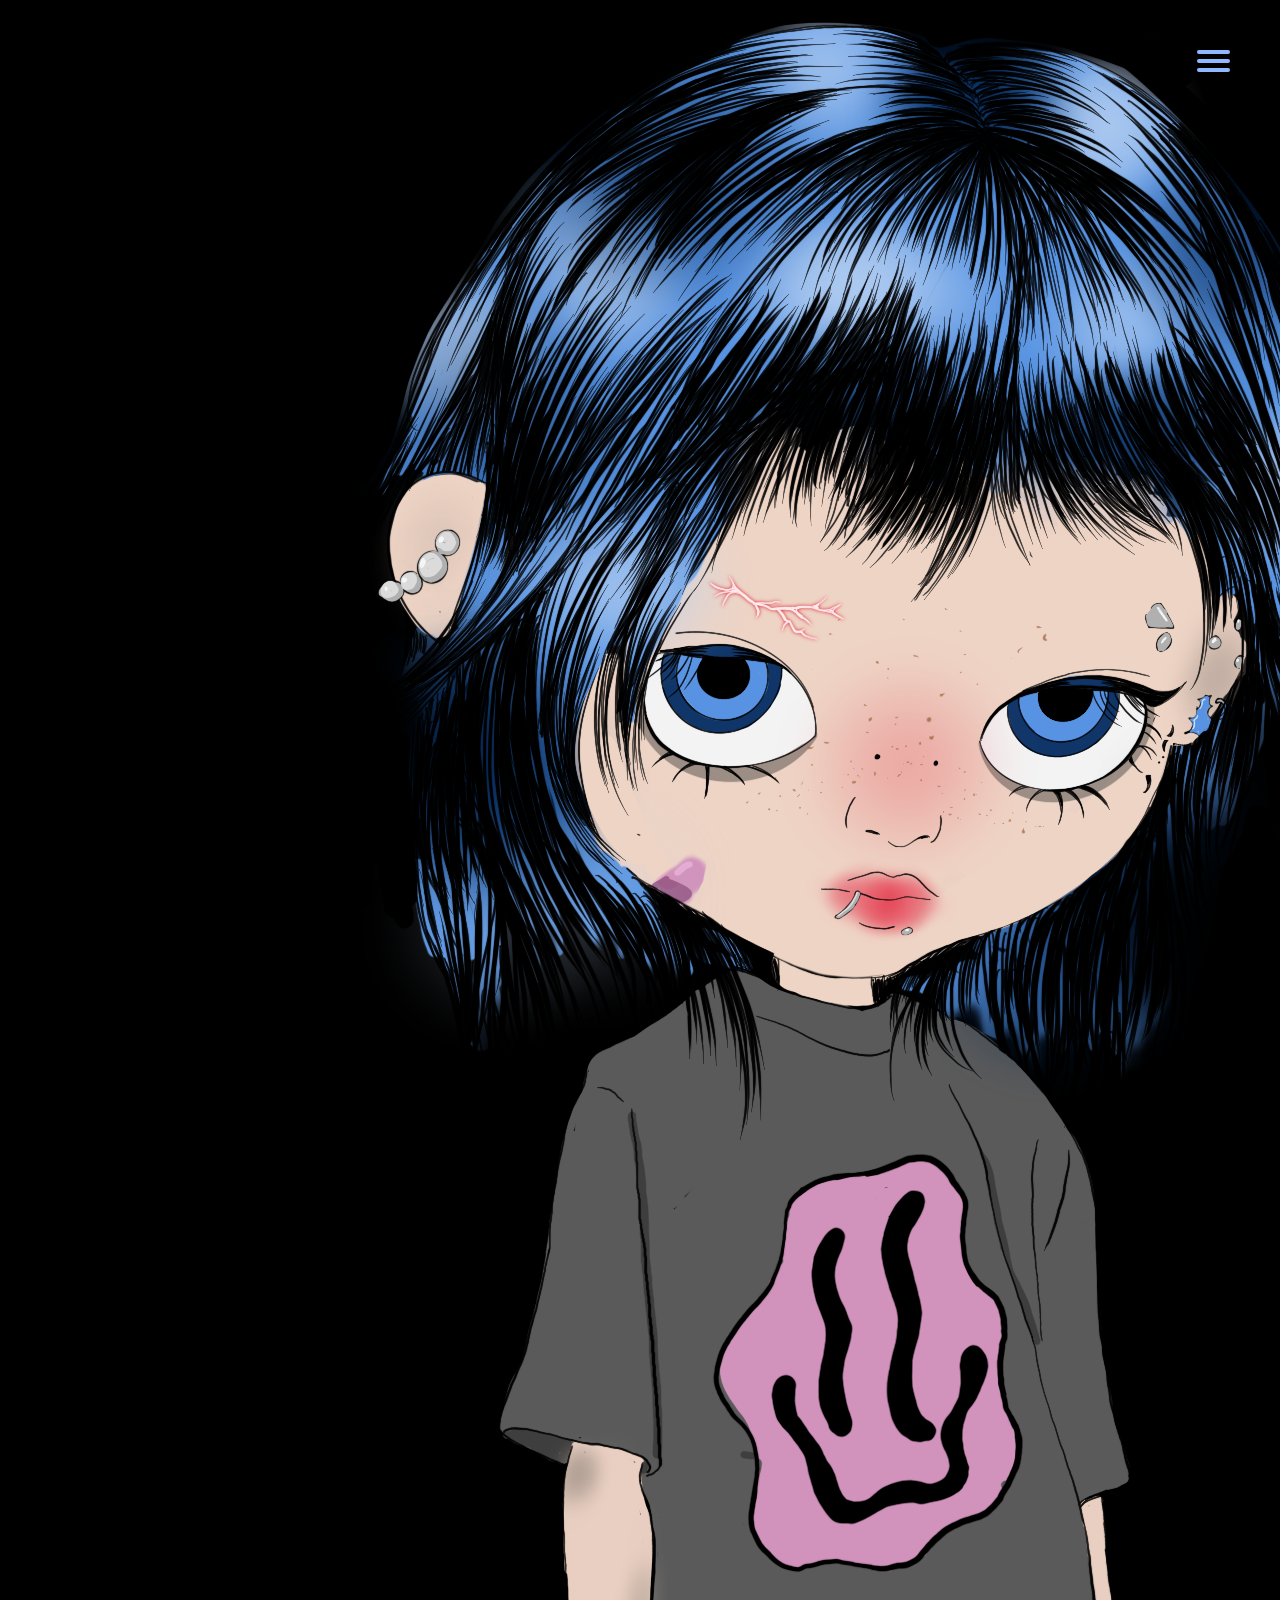
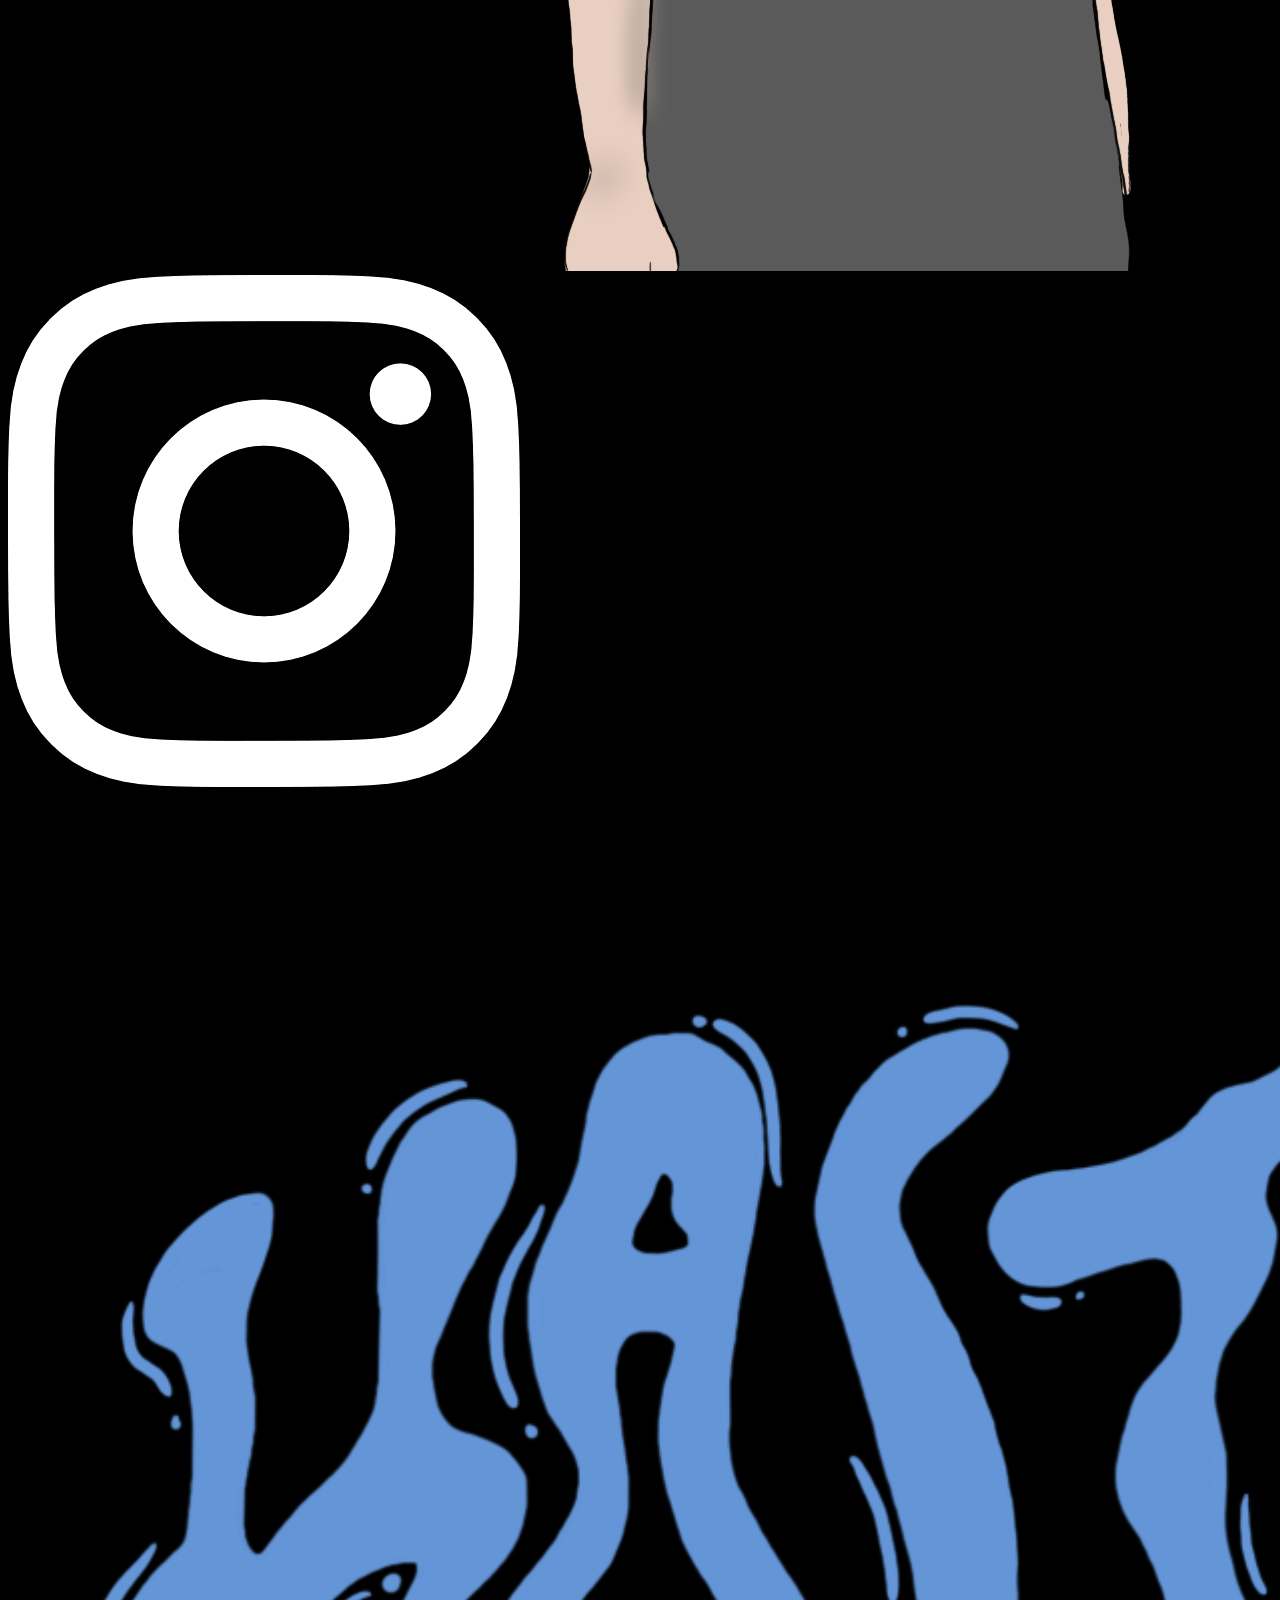
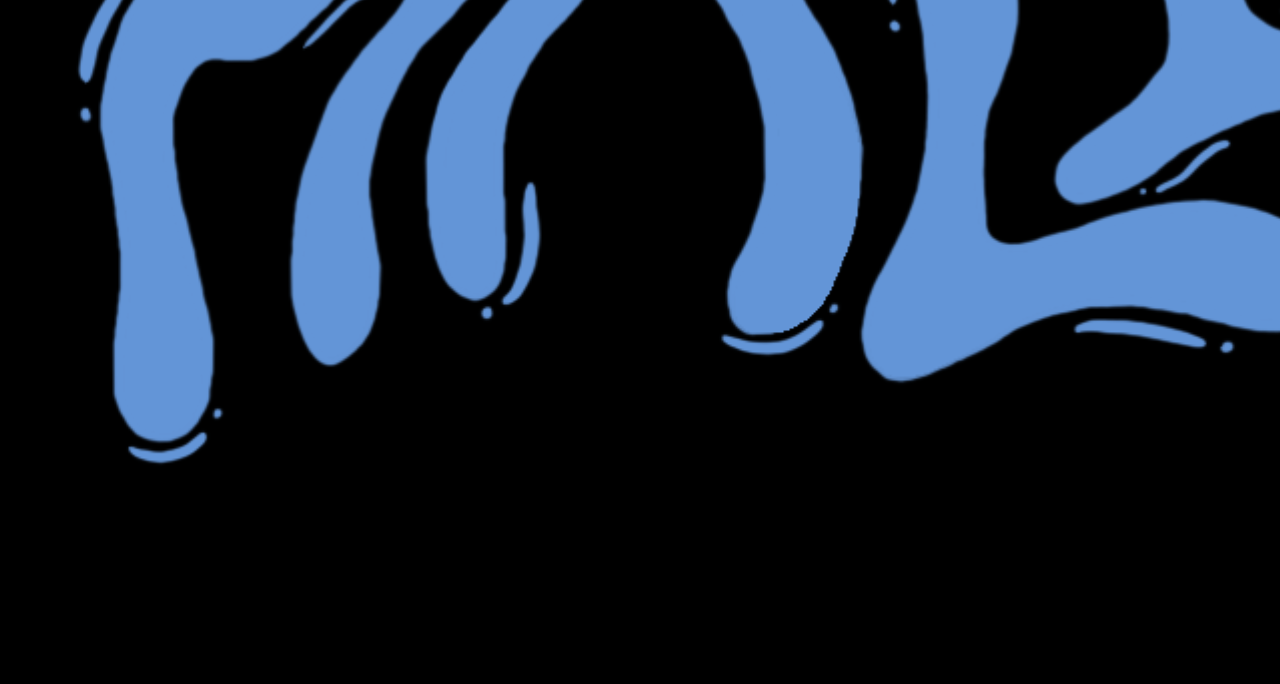
<file: gallery.html>
<!DOCTYPE html>
<html lang="en">
<head>
  <meta charset="UTF-8">
  <meta name="viewport" content="width=device-width, initial-scale=1.0">
  <link rel="stylesheet" media="screen and (min-width: 950px)" href="widescreen.css">
  <link rel="stylesheet" media="screen and (max-width: 950px)" href="smallscreen.css">

  <link rel="preconnect" href="https://fonts.googleapis.com">
  <link rel="preconnect" href="https://fonts.gstatic.com" crossorigin>
  <link href="https://fonts.googleapis.com/css2?family=Silkscreen:wght@400;700&display=swap" rel="stylesheet">

  <title>Halia Tavares</title>
  <link rel="icon" type="image/x-icon" href="/assets/favicon.ico">

</head>

<body>

  <!-- hamburger menu made by Erik Terwan  -->
  <div id="menuToggle">
    <input type="checkbox" id="menuCheckbox" />
    
      <span></span>
      <span></span>
      <span></span>
    
      <!--Too bad the menu has to be inside of the button but hey, it's pure CSS magic.-->
      <ul id="menu">
        <!-- We can use a label here to close upon click (when doing same page navigation), 
        this does require a slight bit of JS.-->
        <li>
          <a href="#">
            <label for="menuCheckbox" onclick="this.parentNode.click();">home</label>
          </a>
        </li>
        <li>
          <a href="about.html">
            <label for="menuCheckbox" onclick="this.parentNode.click();">about</label>
          </a>
        </li>

        <li>
          <a href="gallery.html">
            <label for="menuCheckbox" onclick="this.parentNode.click();">gallery</label>
          </a>
        </li>

        <li>
          <a href="about.html">
            <label for="menuCheckbox" onclick="this.parentNode.click();">projects</label>
          </a>
        </li>

        <li>
          <a href="ugc.html">
            <label for="menuCheckbox" onclick="this.parentNode.click();">ugc</label>
          </a>
        </li>

        <li>
          <a href="about.html">
            <label for="menuCheckbox" onclick="this.parentNode.click();">contact</label>
          </a>
        </li>
      
        <!-- These just close the menu -->
        <!-- <li><label for="menuCheckbox"><a>Info</a></label></li>
        <li><label for="menuCheckbox"><a>Contact</a></label></li> -->
      
        <!-- Or just use regular URLs
        <li>
            <a href="https://erikterwan.com/" target="_blank">Show me more</a>
        </li> -->
      </ul>
  </div> <!-- hamburger menu end-->

  <div class="gallery_container">
    <img class="gallery_item" src="assets/header_mascot.png"></img>
    <img src="assets/instagram_logo.png"></img>
    <img src="assets/logo_image.png"></img>
    
  </div>




        




</body>
</html>
</file>
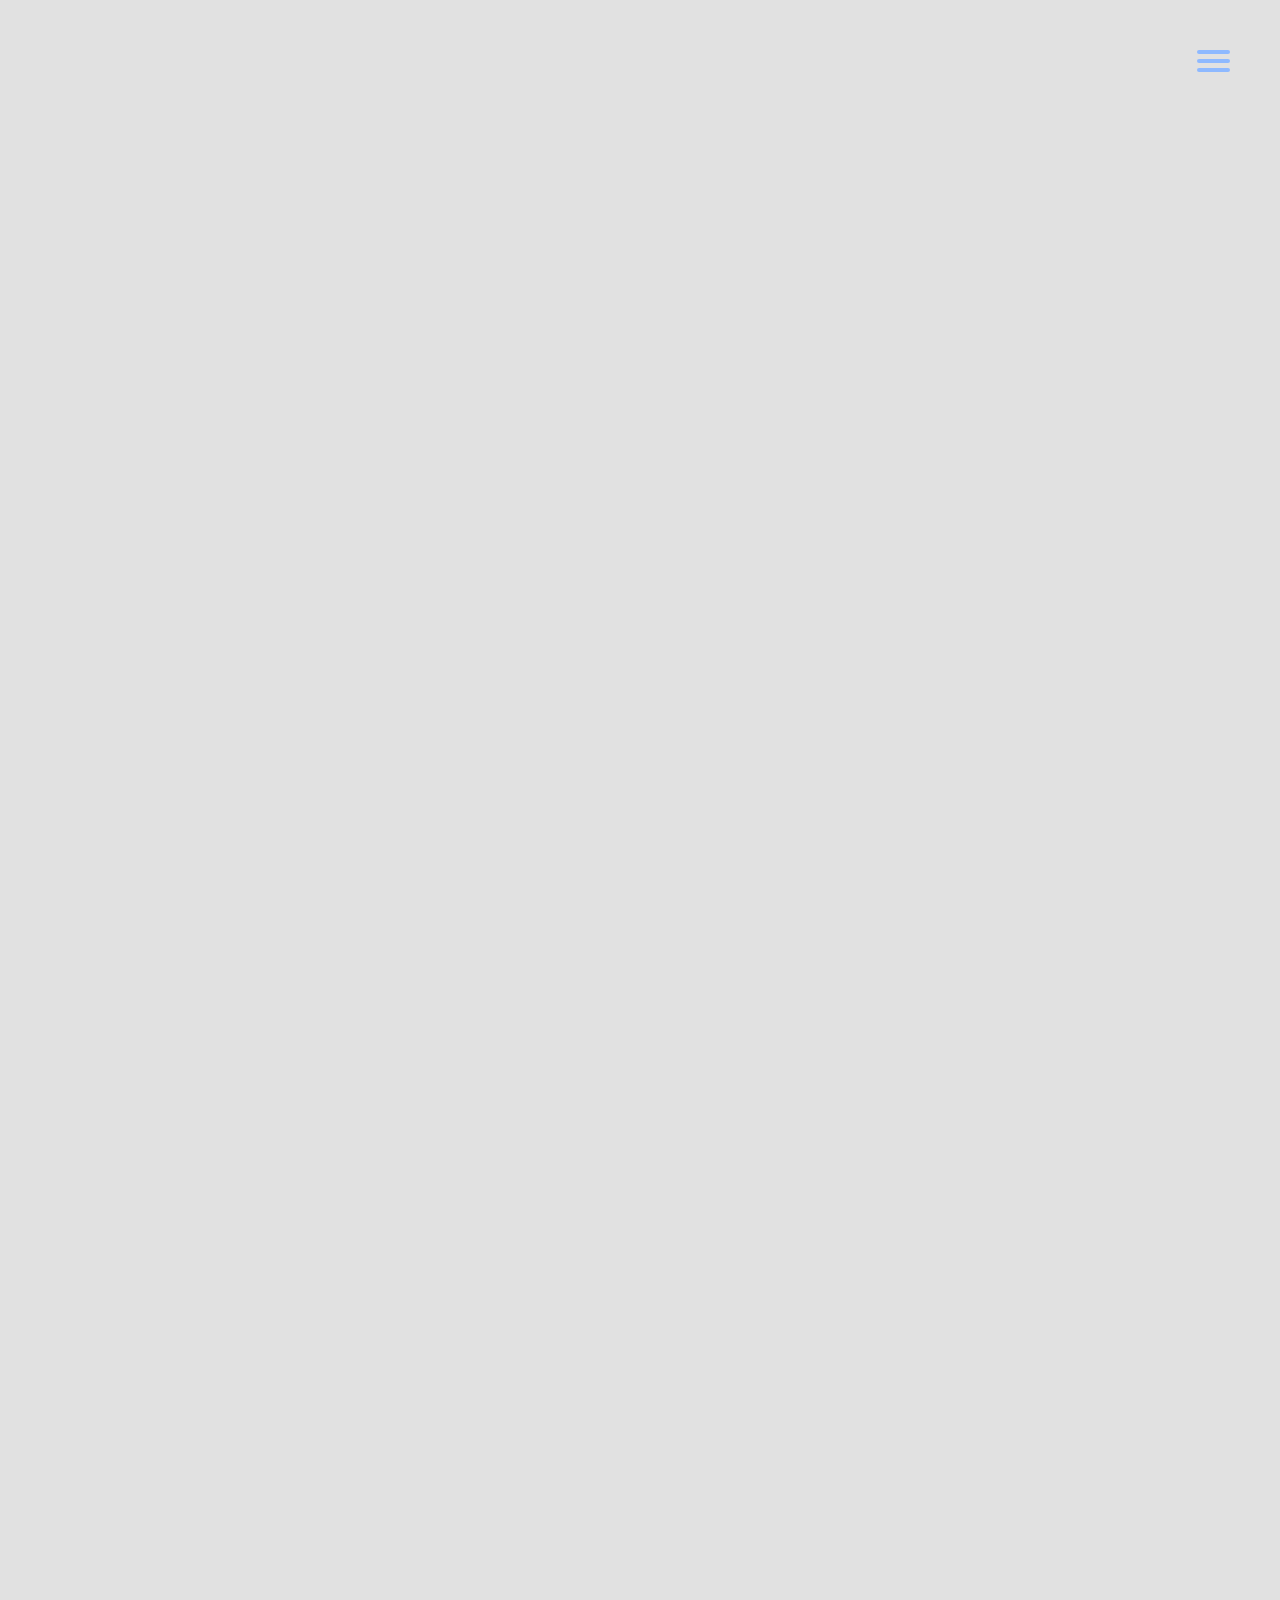
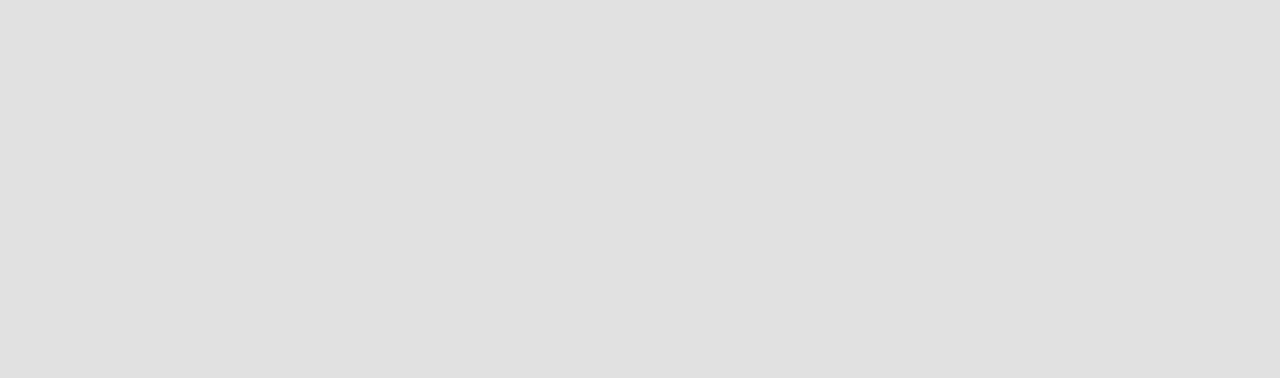
<file: ugc.html>
<!DOCTYPE html>
<html lang="en">
<head>
  <meta charset="UTF-8">
  <meta name="viewport" content="width=device-width, initial-scale=1.0">
  <link rel="stylesheet" href="style.css">

  <link rel="preconnect" href="https://fonts.googleapis.com">
  <link rel="preconnect" href="https://fonts.gstatic.com" crossorigin>
  <link href="https://fonts.googleapis.com/css2?family=Silkscreen:wght@400;700&display=swap" rel="stylesheet">

  <title>Halia Tavares</title>
  <link rel="icon" type="image/x-icon" href="/assets/favicon.ico">

  <style>
    body {
      margin: 0;
      padding: 0;
      background-color: #e1e1e1 !important;
    } 
  </style>

</head>

<body>

  <!-- hamburger menu made by Erik Terwan  -->
  <div id="menuToggle">
    <input type="checkbox" id="menuCheckbox" />
    
      <span></span>
      <span></span>
      <span></span>
    
      <!--Too bad the menu has to be inside of the button but hey, it's pure CSS magic.-->
      <ul id="menu">
        <!-- We can use a label here to close upon click (when doing same page navigation), 
        this does require a slight bit of JS.-->
        <li>
          <a href="index.html">
            <label for="menuCheckbox" onclick="this.parentNode.click();">home</label>
          </a>
        </li>
        <li>
          <a href="about.html">
            <label for="menuCheckbox" onclick="this.parentNode.click();">about</label>
          </a>
        </li>

        <li>
          <a href="about.html">
            <label for="menuCheckbox" onclick="this.parentNode.click();">gallery</label>
          </a>
        </li>

        <li>
          <a href="about.html">
            <label for="menuCheckbox" onclick="this.parentNode.click();">projects</label>
          </a>
        </li>

        <li>
          <a href="ugc.html">
            <label for="menuCheckbox" onclick="this.parentNode.click();">ugc</label>
          </a>
        </li>

        <li>
          <a href="about.html">
            <label for="menuCheckbox" onclick="this.parentNode.click();">contact</label>
          </a>
        </li>
      
        <!-- These just close the menu -->
        <!-- <li><label for="menuCheckbox"><a>Info</a></label></li>
        <li><label for="menuCheckbox"><a>Contact</a></label></li> -->
      
        <!-- Or just use regular URLs
        <li>
            <a href="https://erikterwan.com/" target="_blank">Show me more</a>
        </li> -->
      </ul>
  </div> <!-- hamburger menu end-->

  <div class="ugc_portfolio">
    <section class="ugc_title">
        
      <img class="header_img" src="assets/ugc_background.jpg"></img>

       
          <h1>Hey, I'm Halia!</h1>
          <h3>Tiktok Creator & UGC Creator</h3>

          <a href="https://www.instagram.com/page.halia/">
            <img class="social_icon" src="assets/instagram_logo.png" alt="HTML tutorial">
          </a>
          <a href="https://www.tiktok.com/@page.halia">
            <img class="social_icon" src="assets/tiktok_logo.png" alt="HTML tutorial">
          </a>

    </section> 

    <section class="ugc_about">
      <h1>About Halia</h1>
      <div class="ugc_about_blurb">
        <p class="test">Nice to meet you! I’m a Tiktok Creator, digital entrepreneur, designer, and ultra 
          marathon runner from Orange County, CA, United States.</p>

        <p>
          I’ve always been a creative, using various outlets of visual design to express myself. 
          In 2024, I graduated Cum Lade with a Major in Computer Science 
          and Minor in Visual Communication Design.
        </p>

        <p>
          I now work as a Barista, freelance designer, and active runner with dreams of making 
          it as a creative business owner. 
        </p>
        <p>
          In 2023, I started my Tiktok account, experimenting with the platform outside of my 
          school studies. I fell in love watching and creating product videos and brand reviews. 
          It was a world which I had to be apart of! 
        </p>
        <p>
          Though I am new to the trade, I’d love to work to build my portfolio and show my 
          potential in creating professional content for brands. 
        </p>



      </div>
      
      <div class="ugc_stat_cards">
        <div class="ugc_stat">
          <div class="ugc_stat_circle">
            <span>193K</span>
          </div>

          <p class="ugc_stat_text">Total Likes Tiktok</p>

        </div>


        <div class="ugc_stat">
          <div class="ugc_stat_circle">
            <span>1K</span>
          </div>

          <p class="ugc_stat_text">Tiktok Followers</p>

        </div>

      </div>     
    </section>
  </div>


    <!-- <section id="hero">



        
    </section> -->



</body>
</html>
</file>
<file: widescreen.css>
.silkscreen-regular {
  font-family: "Silkscreen", sans-serif;
  font-weight: 400;
  font-style: normal;
}

body {
  font-family: "Silkscreen", sans-serif;
  background-color: black;
} 

.index_container{
  display: flex;
  flex-direction: row;
  justify-content: left; /* Centers horizontally */
  align-items: center; /* Centers vertically */
  height: 100vh; /* Full viewport height */

  /* background-color: aqua; */
}

.mascot_image{
  width: auto;
  height: 100vh;

  padding-top: 100px;
  /* background-color: RED; */
}

.logo_image{
  width: 30%;
  height: auto;
    
  /* ANIMATION ON LOAD */
  opacity: 0;
  animation: fadeIn 2s forwards;   
} @keyframes fadeIn {
  to {
    opacity: 1;
  }
}

.blurb_script{
  /* max-height: 70%;
  width: 100%;
  overflow: scroll;
  color: #8EB9FF;
  background-color: grey;
  padding:0;
  margin: 0; */
 
  /* c ;
  font: silkscript;

  display: flex;
      justify-content: left;
      align-items: center;

  width:50%;
      height:100vh;
      overflow:auto;
      float:right; */

  opacity: 0;
  animation: fadeIn 2s forwards;
}@keyframes fadeIn {
  to {
    opacity: 1;
  }
}

.about_blurb::-webkit-scrollbar {
display: none; /* Hide scrollbar for WebKit browsers */
}

    .blurb_script{
      padding-left: 100px;
      width: 40%;      

    }
    /* not reviewed / cleaned */



    
    
/* BLUE #8EB9FF */
/* RED #902124 */

#menuToggle {
  display: block;
  /* You can also use absolute here if you want to stay on the top */
  position: fixed;
  top: 50px;
  right: 50px;
  
  z-index: 1;
  
  -webkit-user-select: none;
  user-select: none;
}

#menuToggle a
{
  text-decoration: none;
  color: #232323;
  
  transition: color 0.3s ease;
}

#menuToggle a:hover
{
  color: tomato;
}

#menuToggle input {
  display: block;
  width: 40px;
  height: 32px;
  position: absolute;
  top: -7px;
  left: -5px;
  
  cursor: pointer;
  
  opacity: 0; /* hide this */
  z-index: 2; /* and place it over the hamburger */
  
  -webkit-touch-callout: none;
}

/*
 * Just a quick hamburger
 */
#menuToggle span {
  display: block;
  width: 33px;
  height: 4px;
  margin-bottom: 5px;
  position: relative;
  
  background: #8EB9FF;
  border-radius: 3px;
  
  z-index: 1;
  
  transform-origin: 4px 0px;
  
  transition: transform 0.5s cubic-bezier(0.77,0.2,0.05,1.0),
              background 0.5s cubic-bezier(0.77,0.2,0.05,1.0),
              opacity 0.55s ease;
}

#menuToggle span:first-child {
  transform-origin: 0% 0%;
}

#menuToggle span:nth-last-child(2) {
  transform-origin: 0% 100%;
}

/* 
 * Transform all the slices of hamburger
 * into a crossmark.
 */
#menuToggle input:checked ~ span {
  opacity: 1;
  transform: rotate(45deg) translate(-2px, -1px);
  background: #232323;
}

/*
 * But let's hide the middle one.
 */
#menuToggle input:checked ~ span:nth-last-child(3) {
  opacity: 0;
  transform: rotate(0deg) scale(0.2, 0.2);
}

/*
 * Ohyeah and the last one should go the other direction
 */
#menuToggle input:checked ~ span:nth-last-child(2) {
  opacity: 1;
  transform: rotate(-45deg) translate(0, -1px);
}

/*
 * Make this absolute positioned
 * at the top left of the screen
 */
#menu {
  font-family: silkscreen;
  position: absolute;
  max-width: 400px;
  width: 100vw;
  height: 100vh;
  max-height: 100vh;
  margin: -77px 0 0 0;
  padding: 50px;
  padding-top: 125px;
  right: -100px;
  
  box-sizing: border-box;
  overflow-y: auto;
  background: #8EB9FF;
  list-style-type: none;
  
  -webkit-font-smoothing: antialiased;
  /* to stop flickering of text in safari */
  
  transform-origin: 0% 0%;
  transform: translate(100%, 0);
  
  transition: transform 0.5s cubic-bezier(0.77,0.2,0.05,1.0);
}

#menu li{
  padding: 10px 0;
  font-size: 22px;
}

#menu li label{
  cursor: pointer;
}

/* fade it in from the right */
#menuToggle input:checked ~ ul {
  transform: none;
  opacity: 1;
}


/* UGC STYLES */
.header_img{
  width:100vw;
  height: 100vh;
  position: absolute;
  left: 0px;
  top: 0px;
  z-index: -2;
}
.ugc_portfolio{
  font-family: 'Gill Sans', 'Gill Sans MT', Calibri, 'Trebuchet MS', sans-serif !important;
  opacity: 0;
  animation: fadeIn 2s forwards;
  margin:0;
  padding: 0;

}@keyframes fadeIn {
  to {
    opacity: 1;
  }
}

.ugc_title{
  color: white;
  font-size: larger;

  background-color: rgba(0, 0, 0, 0.3);
  height: 72vh;
  text-align: center;
  padding-top: 230px;
}

.social_icon{
  width:32px;
  height:32px;
  margin: 10px;
  text-decoration: none;

}

a{
  text-decoration: none;
}

.ugc_about{
  padding: 100px;
  height: 100vh;
}

.ugc_about_blurb{
  /* display: flex;
  justify-content: center;
  align-items: center;
        
  
  /* height:100vh; */
  /* overflow:auto;
    */
    float:left;
  width:60%;
  /* background-color: red; */
}

.test{
  width: 500px;
  /* background-color: blue; */
}


.ugc_stat_cards{
  /* display: flex; */
  justify-content: center;
  align-items: center;
        
  width:10%;

  /* height:100vh; */
  overflow:auto;
  float:left;

}
.ugc_stat{
  display: flex;
  align-items: center;
}

.ugc_stat_text{
  padding-left: 10px;
  width: 120px
}

.ugc_stat_circle {
  /* 1. Define a square shape */
  width: 30px;
  height: 30px;
  
  /* 2. Create the circle */
  border-radius: 50%;
  background-color: #847366; /* Example background color */
  
  /* 3. Center the text using Flexbox */
  display: flex;
  align-items: center;      /* Centers vertically */
  justify-content: center;    /* Centers horizontally */
  
  /* Optional: Text styling */
  color: #e1e1e1;
  font-family: Arial, sans-serif;
  font-size: 16px;
  text-align: center;
  padding: 10px; /* Add some padding to prevent text from touching the edges */
}
</file>
<file: smallscreen.css>
.silkscreen-regular {
  font-family: "Silkscreen", sans-serif;
  font-weight: 400;
  font-style: normal;
}


body {
  font-family: "Silkscreen", sans-serif;
  background-color: black;
} 

.index_container{
  display: flex;
  flex-direction: column-reverse;
  justify-content: left; /* Centers horizontally */
  align-items: center; /* Centers vertically */
  height: 100vh; /* Full viewport height */

}

.mascot_image{
  width:110%;
  padding-top: 0;
  margin-top: 0;

  /* background-color: red; */
}

.logo_image{
  width: 50%;
  height:fit-content;
  padding-top: 30%;
  padding-bottom: 10%;
  margin-top: 0;
  padding-left: 7%;   
  
  /* background-color: aqua; */
  /* ANIMATION ON LOAD */
  opacity: 0;
  animation: fadeIn 2s forwards;   
} @keyframes fadeIn {
  to {
    opacity: 1;
  }
}


    /* not reviewed / cleaned */


    
#menuToggle {
  display: block;
  /* You can also use absolute here if you want to stay on the top */
  position: fixed;
  top: 50px;
  right: 50px;
  
  z-index: 1;
  
  -webkit-user-select: none;
  user-select: none;
}

#menuToggle a
{
  text-decoration: none;
  color: #232323;
  
  transition: color 0.3s ease;
}

#menuToggle a:hover
{
  color: tomato;
}

#menuToggle input {
  display: block;
  width: 40px;
  height: 32px;
  position: absolute;
  top: -7px;
  left: -5px;
  
  cursor: pointer;
  
  opacity: 0; /* hide this */
  z-index: 2; /* and place it over the hamburger */
  
  -webkit-touch-callout: none;
}

/*
 * Just a quick hamburger
 */
#menuToggle span {
  display: block;
  width: 33px;
  height: 4px;
  margin-bottom: 5px;
  position: relative;
  
  background: #8EB9FF;
  border-radius: 3px;
  
  z-index: 1;
  
  transform-origin: 4px 0px;
  
  transition: transform 0.5s cubic-bezier(0.77,0.2,0.05,1.0),
              background 0.5s cubic-bezier(0.77,0.2,0.05,1.0),
              opacity 0.55s ease;
}

#menuToggle span:first-child {
  transform-origin: 0% 0%;
}

#menuToggle span:nth-last-child(2) {
  transform-origin: 0% 100%;
}

/* 
 * Transform all the slices of hamburger
 * into a crossmark.
 */
#menuToggle input:checked ~ span {
  opacity: 1;
  transform: rotate(45deg) translate(-2px, -1px);
  background: #232323;
}

/*
 * But let's hide the middle one.
 */
#menuToggle input:checked ~ span:nth-last-child(3) {
  opacity: 0;
  transform: rotate(0deg) scale(0.2, 0.2);
}

/*
 * Ohyeah and the last one should go the other direction
 */
#menuToggle input:checked ~ span:nth-last-child(2) {
  opacity: 1;
  transform: rotate(-45deg) translate(0, -1px);
}

/*
 * Make this absolute positioned
 * at the top left of the screen
 */
#menu {
  font-family: silkscreen;
  position: absolute;
  max-width: 400px;
  width: 100vw;
  height: 100vh;
  max-height: 100vh;
  margin: -77px 0 0 0;
  padding: 50px;
  padding-top: 125px;
  right: -100px;
  
  box-sizing: border-box;
  overflow-y: auto;
  background: #8EB9FF;
  list-style-type: none;
  
  -webkit-font-smoothing: antialiased;
  /* to stop flickering of text in safari */
  
  transform-origin: 0% 0%;
  transform: translate(100%, 0);
  
  transition: transform 0.5s cubic-bezier(0.77,0.2,0.05,1.0);
}

#menu li{
  padding: 10px 0;
  font-size: 22px;
}

#menu li label{
  cursor: pointer;
}

/* fade it in from the right */
#menuToggle input:checked ~ ul {
  transform: none;
  opacity: 1;
}
</file>
<file: style.css>
.silkscreen-regular {
  font-family: "Silkscreen", sans-serif;
  font-weight: 400;
  font-style: normal;
}

.silkscreen-bold {
  font-family: "Silkscreen", sans-serif;
  font-weight: 700;
  font-style: normal;
}


   body {

    
      font-family: "Silkscreen", sans-serif;

        /* font-family: sans-serif; */
      background-color: black;
    } 



    .mascot{

        display: flex;
        justify-content: center;
        align-items: center;
        
        width:50%;
        height:100vh;
        overflow:auto;
        float:left;
    }

    .mascot_image{
        float:left;
        height: 100%;
    }

    .logo{

        display: flex;
        justify-content: left;
        align-items: center;

        width:50%;
        height:100vh;
        overflow:auto;
        float:right;
    }

    .logo_image{
        /* float:right; */
      opacity: 0;
      animation: fadeIn 2s forwards;

      padding-left: 100px;
      width: 40%;
    }  @keyframes fadeIn {
            to {
                opacity: 1;
            }
        }
    
    .about_blurb{
      opacity: 0;
      animation: fadeIn 2s forwards;

      color: #8EB9FF ;
      font: silkscript;

      display: flex;
      justify-content: left;
      align-items: center;

      width:50%;
      height:100vh;
      overflow:auto;
      float:right;
    }@keyframes fadeIn {
            to {
                opacity: 1;
            }
        }

    

    .blurb_script{
      padding-left: 100px;
      width: 40%;      

    }
/* BLUE #8EB9FF */
/* RED #902124 */

#menuToggle {
  display: block;
  /* You can also use absolute here if you want to stay on the top */
  position: fixed;
  top: 50px;
  right: 50px;
  
  z-index: 1;
  
  -webkit-user-select: none;
  user-select: none;
}

#menuToggle a
{
  text-decoration: none;
  color: #232323;
  
  transition: color 0.3s ease;
}

#menuToggle a:hover
{
  color: tomato;
}

#menuToggle input {
  display: block;
  width: 40px;
  height: 32px;
  position: absolute;
  top: -7px;
  left: -5px;
  
  cursor: pointer;
  
  opacity: 0; /* hide this */
  z-index: 2; /* and place it over the hamburger */
  
  -webkit-touch-callout: none;
}

/*
 * Just a quick hamburger
 */
#menuToggle span {
  display: block;
  width: 33px;
  height: 4px;
  margin-bottom: 5px;
  position: relative;
  
  background: #8EB9FF;
  border-radius: 3px;
  
  z-index: 1;
  
  transform-origin: 4px 0px;
  
  transition: transform 0.5s cubic-bezier(0.77,0.2,0.05,1.0),
              background 0.5s cubic-bezier(0.77,0.2,0.05,1.0),
              opacity 0.55s ease;
}

#menuToggle span:first-child {
  transform-origin: 0% 0%;
}

#menuToggle span:nth-last-child(2) {
  transform-origin: 0% 100%;
}

/* 
 * Transform all the slices of hamburger
 * into a crossmark.
 */
#menuToggle input:checked ~ span {
  opacity: 1;
  transform: rotate(45deg) translate(-2px, -1px);
  background: #232323;
}

/*
 * But let's hide the middle one.
 */
#menuToggle input:checked ~ span:nth-last-child(3) {
  opacity: 0;
  transform: rotate(0deg) scale(0.2, 0.2);
}

/*
 * Ohyeah and the last one should go the other direction
 */
#menuToggle input:checked ~ span:nth-last-child(2) {
  opacity: 1;
  transform: rotate(-45deg) translate(0, -1px);
}

/*
 * Make this absolute positioned
 * at the top left of the screen
 */
#menu {
  font-family: silkscreen;
  position: absolute;
  max-width: 400px;
  width: 100vw;
  height: 100vh;
  max-height: 100vh;
  margin: -77px 0 0 0;
  padding: 50px;
  padding-top: 125px;
  right: -100px;
  
  box-sizing: border-box;
  overflow-y: auto;
  background: #8EB9FF;
  list-style-type: none;
  
  -webkit-font-smoothing: antialiased;
  /* to stop flickering of text in safari */
  
  transform-origin: 0% 0%;
  transform: translate(100%, 0);
  
  transition: transform 0.5s cubic-bezier(0.77,0.2,0.05,1.0);
}

#menu li{
  padding: 10px 0;
  font-size: 22px;
}

#menu li label{
  cursor: pointer;
}

/* fade it in from the right */
#menuToggle input:checked ~ ul {
  transform: none;
  opacity: 1;
}


/* UGC STYLES */
.header_img{
  width:100vw;
  height: 100vh;
  position: absolute;
  left: 0px;
  top: 0px;
  z-index: -2;
}
.ugc_portfolio{
  font-family: 'Gill Sans', 'Gill Sans MT', Calibri, 'Trebuchet MS', sans-serif !important;
  opacity: 0;
  animation: fadeIn 2s forwards;
  margin:0;
  padding: 0;

}@keyframes fadeIn {
  to {
    opacity: 1;
  }
}

.ugc_title{
  color: white;
  font-size: larger;

  background-color: rgba(0, 0, 0, 0.3);
  height: 72vh;
  text-align: center;
  padding-top: 230px;

}

.social_icon{
  width:32px;
  height:32px;
  margin: 10px;
  text-decoration: none;

}

a{
  text-decoration: none;
}

.ugc_about{
  padding: 100px;
  height: 100vh;
}

.ugc_about_blurb{
  /* display: flex;
  justify-content: center;
  align-items: center;
        
  
  /* height:100vh; */
  /* overflow:auto;
    */
    float:left;
  width:60%;
  /* background-color: red; */
}

.test{
  width: 500px;
  /* background-color: blue; */
}


.ugc_stat_cards{
  /* display: flex; */
  justify-content: center;
  align-items: center;
        
  width:10%;

  /* height:100vh; */
  overflow:auto;
  float:left;

}
.ugc_stat{
  display: flex;
  align-items: center;
}

.ugc_stat_text{
  padding-left: 10px;
  width: 120px
}

.ugc_stat_circle {
  /* 1. Define a square shape */
  width: 30px;
  height: 30px;
  
  /* 2. Create the circle */
  border-radius: 50%;
  background-color: #847366; /* Example background color */
  
  /* 3. Center the text using Flexbox */
  display: flex;
  align-items: center;      /* Centers vertically */
  justify-content: center;    /* Centers horizontally */
  
  /* Optional: Text styling */
  color: #e1e1e1;
  font-family: Arial, sans-serif;
  font-size: 16px;
  text-align: center;
  padding: 10px; /* Add some padding to prevent text from touching the edges */
}
</file>
